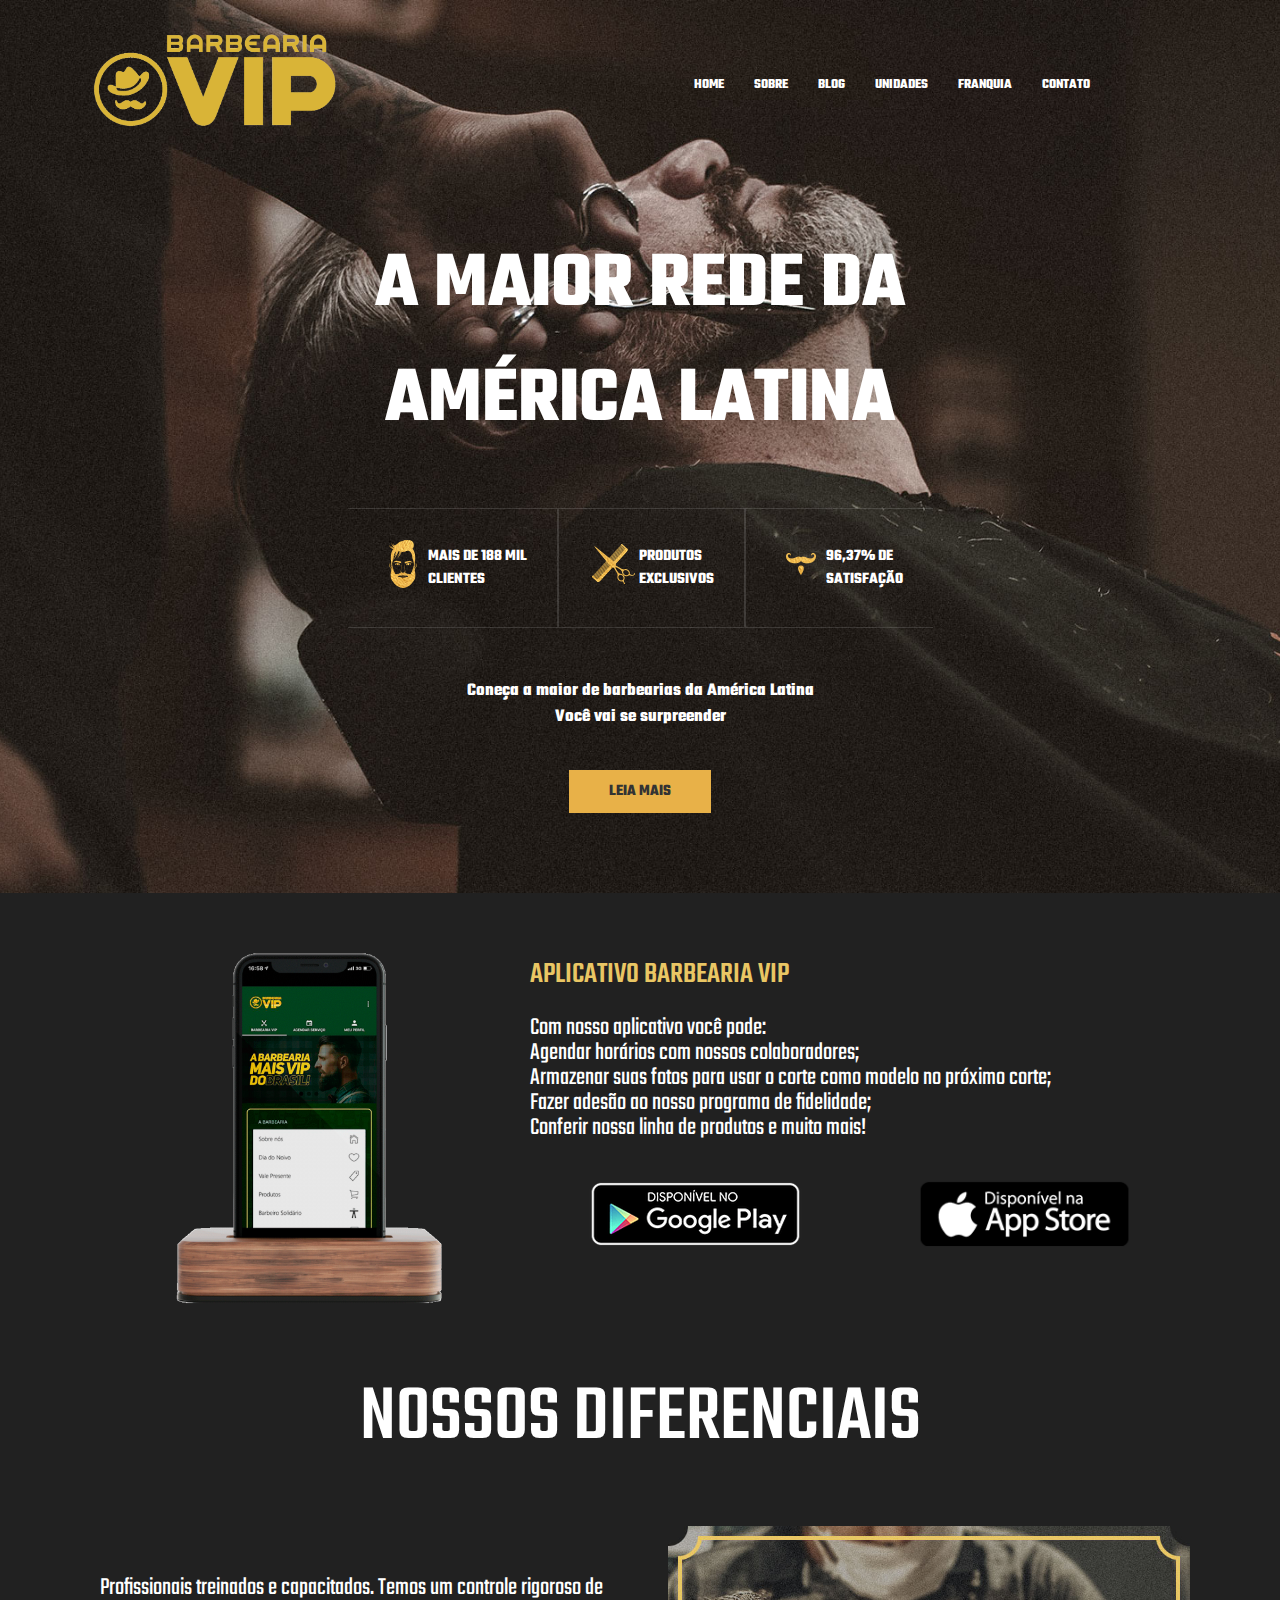
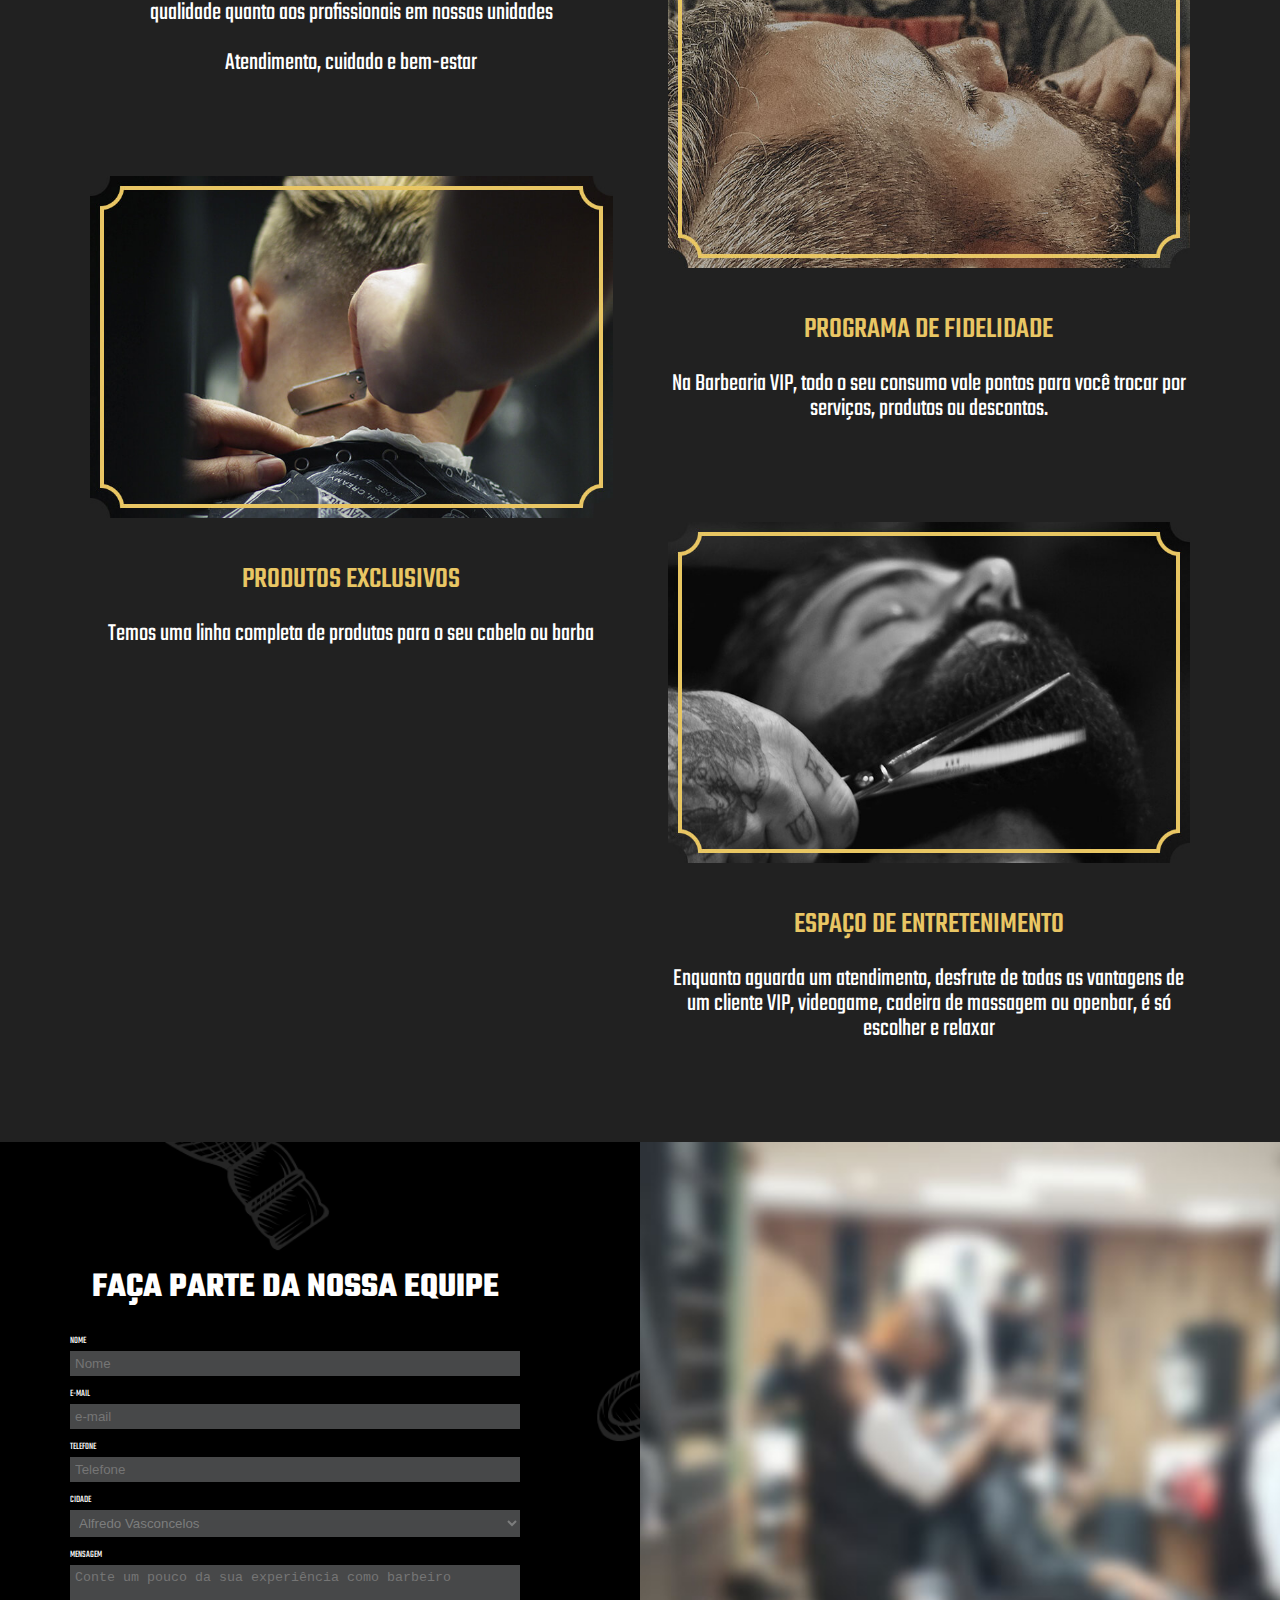
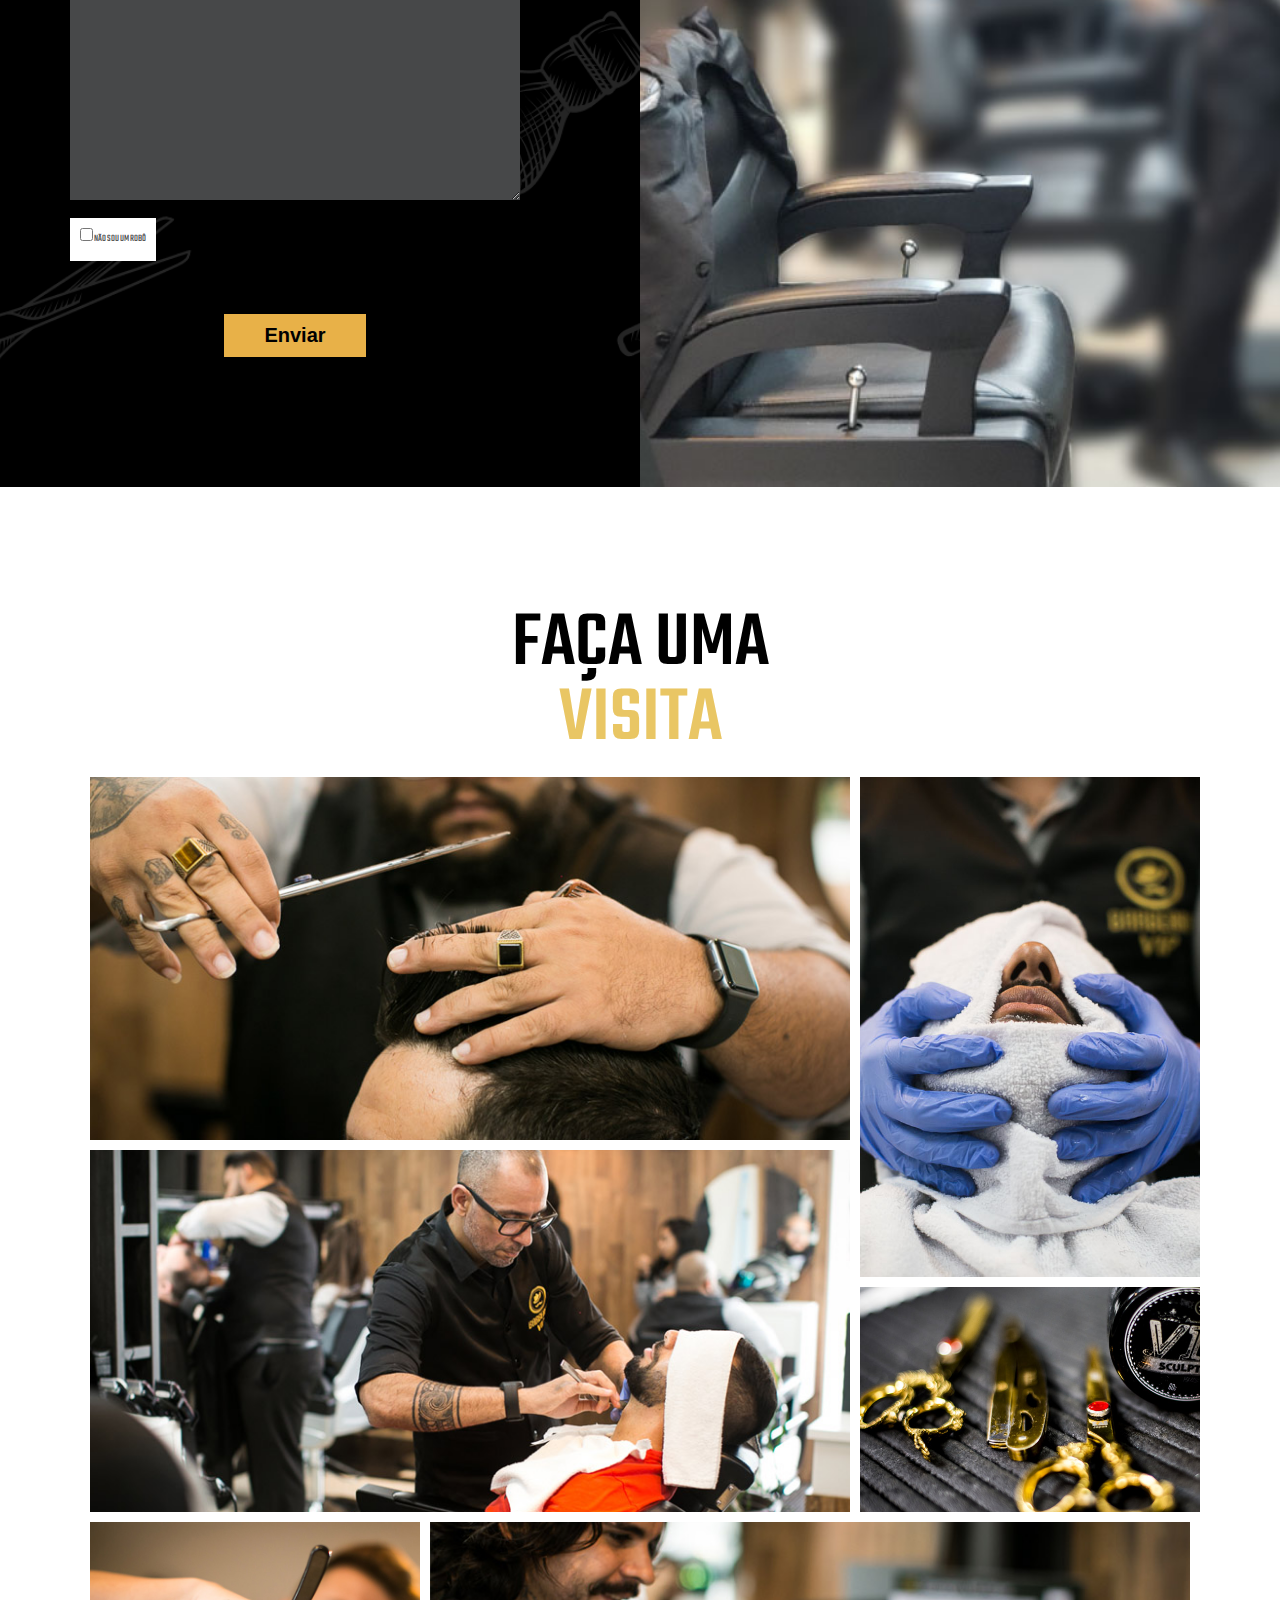
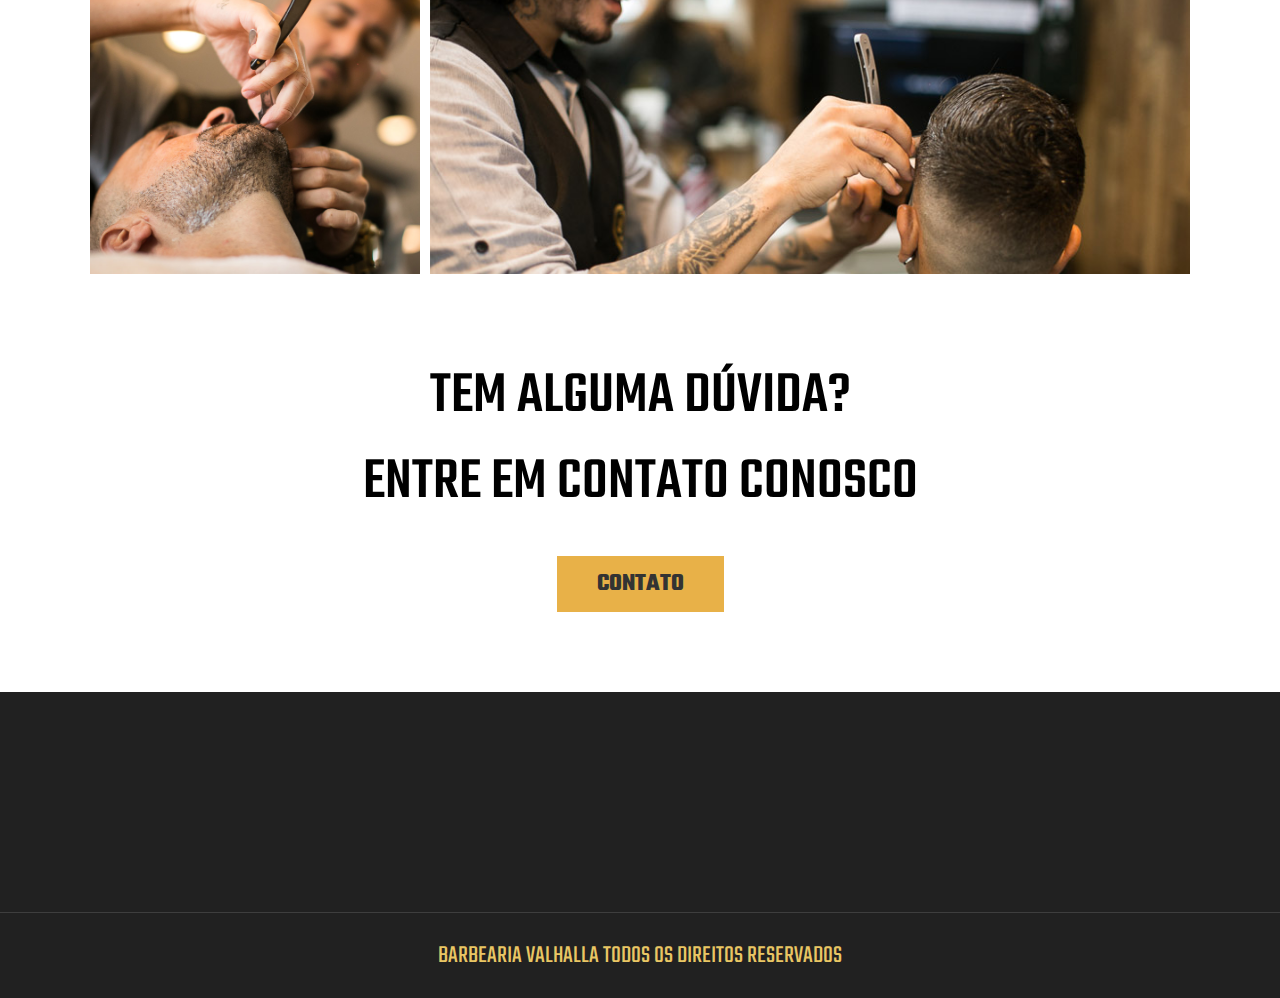
<file: index.html>
<!DOCTYPE html>
<html lang="pt-br">
  <head>
    <meta charset="UTF-8" />
    <meta http-equiv="X-UA-Compatible" content="IE=edge" />
    <meta name="viewport" content="width=device-width, initial-scale=1.0" />
    <title>Valhalla-Mais que uma Barbearia, um estilo de vida</title>
    <link rel="preconnect" href="https://fonts.gstatic.com" />
    <link
      href="https://fonts.googleapis.com/css2?family=Teko:wght@300;400;500;600;700&display=swap"
      rel="stylesheet"
    />
    <link rel="stylesheet" href="css/style.css" />
  </head>
  <body>
    <div id="barra-fixa" class="barra-fixa">
      <div class="container">
        <div class="nav">
          <div class="logo">
            <a href="/">
              <img src="img/logoDourada.png" alt="Logo Barbearia Valhalla" />
            </a>
          </div>
          <div class="menu">
            <ul>
              <li><a href="">Home</a></li>
              <li><a href="sobre.html" rel="next" target="_self">Sobre</a></li>
              <li><a href="">Blog</a></li>
              <li><a href="">Unidades</a></li>
              <li><a href="">Franquia</a></li>
              <li><a href="">Contato</a></li>
            </ul>
          </div>
        </div>
      </div>
    </div>

    <div class="capa">
      <div class="container">
        <div class="nav">
          <div class="logo">
            <a href="/">
              <img src="img/logoDourada.png" alt="Logo Barbearia Valhalla" />
            </a>
          </div>

          <div class="menu">
            <ul>
              <li><a href="index.html" rel="next" target="_self">Home</a></li>
              <li><a href="sobre.html" rel="next" target="_self">Sobre</a></li>
              <li><a href="blog.html" rel="next" target="_self">Blog</a></li>
              <li><a href="unidades.html" rel="next" target="_self">Unidades</a></li>
              <li><a href="franquia.html" rel="next" target="_self">Franquia</a></li>
              <li><a href="contato.html" rel="next" target="_self">Contato</a></li>
            </ul>
          </div>
        </div>

        <div class="slogan">
          <h1>
            A MAIOR REDE DA
            <br />
            AMÉRICA LATINA
          </h1>
        </div>

        <div class="items">
          <div class="item">
            <div class="item-img">
              <img src="img/iten-1.png" alt="icone rosto" />
            </div>
            <div class="item-text">
              Mais de 188 mil<br />
              clientes
            </div>
          </div>

          <div class="item">
            <div class="item-img">
              <img src="img/item-2.png" alt="icone tesoura" />
            </div>
            <div class="item-text">
              Produtos<br />
              exclusivos
            </div>
          </div>

          <div class="item">
            <div class="item-img">
              <img src="img/item-3.png" alt="icone pigode" />
            </div>
            <div class="item-text">
              96,37% de<br />
              satisfação
            </div>
          </div>
        </div>

        <div class="sub-title">
          <h2>
            Coneça a maior de barbearias da América Latina <br />
            Você vai se surpreender
          </h2>
        </div>

        <div class="leia"><a class="button" href="sobre.html" rel="next" target="_self">Leia Mais</a></div>
      </div>
    </div>

    <div class="meio">
      <div class="container">
        <div class="aplicativo">
          <div class="img-cel">
            <img src="img/cropped-iPhoneX-dock-BG-trnsp2.png" alt="" />
          </div>

          <div class="sobre-apk">
            <h2 class="title-amarelo">APLICATIVO BARBEARIA VIP</h2>
            <p class="textos">
              Com nosso aplicativo você pode:<br />
              Agendar horários com nossos colaboradores;<br />
              Armazenar suas fotos para usar o corte como modelo no próximo
              corte;<br />
              Fazer adesão ao nosso programa de fidelidade;<br />
              Conferir nossa linha de produtos e muito mais!<br />
            </p>
            <div class="ico-baixar">
              <div class="google-apk">
                <img src="img/Google-Play.png" alt="" />
              </div>
              <div class="aple-apk"><img src="img/APP-STORE.png" alt="" /></div>
            </div>
          </div>
        </div>

        <div class="title-meio">Nossos diferenciais</div>

        <div class="meio-nosso textos pt-3">

            <div class="column">
                <p class="pt-3">
                    Profissionais treinados e capacitados. Temos um controle rigoroso de qualidade quanto aos profissionais em nossas unidades<br><br>
                    Atendimento, cuidado e bem-estar
                </p>

                <div class="pt-3 aparece">
                    <img class="pt-3" src="img/barber3_pic29.jpg" alt="">
                    <div class="barra-aparece">
                        <div class="barra"></div>
                    </div>
                </div>

                <div>
                    <h2 class="title-amarelo pb-1">PRODUTOS EXCLUSIVOS</h2>
                    <p>Temos uma linha completa de produtos para o seu cabelo ou barba</p>
                </div>
            </div>

            <div class="column">

                <div class="aparece">
                    <img src="img/barber3_pic27.jpg" alt="">
                    <div class="barra-aparece">
                        <div class="barra"></div>
                    </div>
                </div>

                <div>
                    <h2 class="title-amarelo pb-1">PROGRAMA DE FIDELIDADE</h2>
                    
                    <p>Na Barbearia VIP, todo o seu consumo vale pontos para você trocar por serviços, produtos ou descontos.</p>
                </div>

                <div class="pt-3 aparece">
                    <img class="pt-3" src="img/barber3_pic28.jpg" alt="">
                    <div class="barra-aparece">
                        <div class="barra"></div>
                    </div>
                </div>

                <div class="pb-4">
                    <h2 class="title-amarelo pb-1">ESPAÇO DE ENTRETENIMENTO</h2>
                    
                    <p>Enquanto aguarda um atendimento, desfrute de todas as vantagens de um cliente VIP, videogame, cadeira de massagem ou openbar, é só escolher e relaxar</p>
                </div>
            </div>

        </div>

      </div>
    </div>

    <div class="contato-1">
      <div class="contato">
        <div class="container">
          <h2>Faça parte da nossa equipe</h2>
          <form action="codigo/contato.php" method="POST">
            <div>
              <label for="nome">Nome</label>
              <input type="text" name="nome" id="nome" placeholder="Nome" />
            </div>
            <div>
              <label for="email">E-mail</label>
              <input
                type="email"
                name="email"
                id="email"
                placeholder="e-mail"
              />
            </div>
            <div>
              <label for="telefone">Telefone</label>
              <input
                type="tel"
                name="telefone"
                id="telefone"
                placeholder="Telefone"
              />
            </div>
            <div>
              <label for="cidade">Cidade</label>
              <select name="cidade" id="cidade">
                <option value="alfredo">Alfredo Vasconcelos</option>
                <option value="barbacena">Barbacena</option>
                <option value="ressaquinha">Ressaquinha</option>
              </select>
            </div>
            <div>
              <label for="sms">Mensagem</label>
              <textarea
                name="mensagem"
                id="sms"
                rows="15"
                placeholder="Conte um pouco da sua experiência como barbeiro "
              ></textarea>
            </div>
            <div class="captcha">
              <label>
                <input type="checkbox" name="captcha" />
                Não sou um robô
              </label>
            </div>
            <div class="enviar">
              <button class="button" type="submit">Enviar</button>
            </div>
          </form>
        </div>
      </div>
      <div class="cadeira"></div>
    </div>

    <div class="visita">

        <div class="container">
            <div>
                <h1 class="title-2">Faça uma</h1>
                <h1 class="title-3">visita</h1>
            </div>
            <div class="img-local">
                <div class="img-top">
                    <div class="img-top-esquerdo">
                        <div class="img-1"></div>
                        <div class="img-3"></div>
                    </div>
                    <div class="img-top-direito">
                        <div class="img-2"></div>
                        <div class="img-4"></div>
                    </div>
                </div>
                <div class="img-bottom">
                    <div class="img-5"></div>
                    <div class="img-6"></div>
                </div>
            </div>

        

              <div class="duvida">
                <h1>TEM ALGUMA DÚVIDA?<br>
                  ENTRE EM CONTATO CONOSCO</h1>
              </div>

              <div class="contato-f">
                <a class="button" href="contato.html" rel="next" target="_self">Contato</a>
              </div>
            

        </div>

        <div class="caixa-final"></div>

        <div class="direitos title-amarelo">
           Barbearia Valhalla todos os direitos reservados
        </div>
        

    </div>

    <script src="js/scripts.js"></script>
  </body>
</html>
</file>
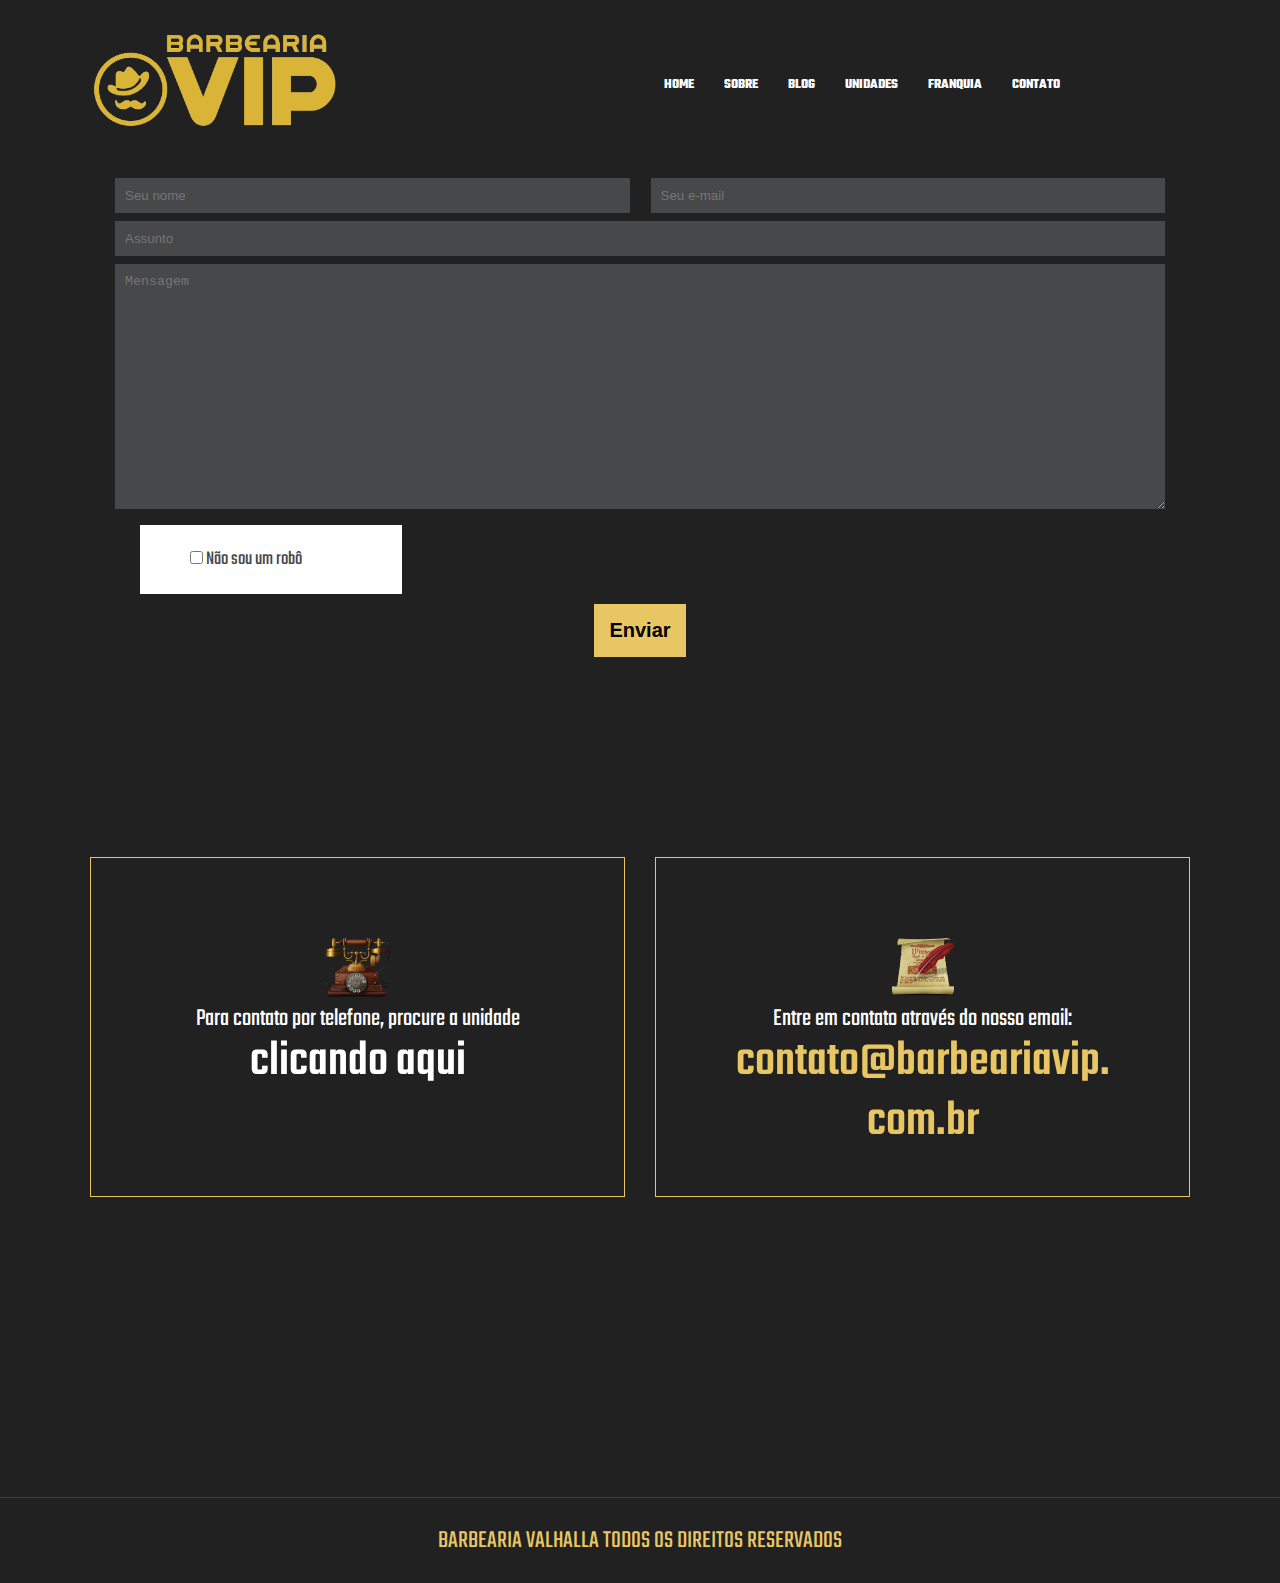
<file: contato.html>
<!DOCTYPE html>
<html lang="pt-br">
<head>
    <meta charset="UTF-8">
    <meta http-equiv="X-UA-Compatible" content="IE=edge">
    <meta name="viewport" content="width=device-width, initial-scale=1.0">
    <title>ENVIE UMA MENSAGEM</title>
    <link
    href="https://fonts.googleapis.com/css2?family=Teko:wght@300;400;500;600;700&display=swap"
    rel="stylesheet"
  />

  <link rel="stylesheet" href="css/style-contato.css">
</head>
<body>
    
    <div class="barra-fixa">
        <div class="container">
          <div class="nav">
            <div class="logo">
              <a href="/">
                <img src="img/logoDourada.png" alt="Logo Barbearia Valhalla" />
              </a>
            </div>
            <div class="menu">
              <ul>
              <li><a href="index.html" rel="next" target="_self">Home</a></li>
              <li><a href="sobre.html" rel="next" target="_self">Sobre</a></li>
              <li><a href="blog.html" rel="next" target="_self">Blog</a></li>
              <li><a href="unidades.html" rel="next" target="_self">Unidades</a></li>
              <li><a href="franquia.html" rel="next" target="_self">Franquia</a></li>
              <li><a href="contato.html" rel="next" target="_self">Contato</a></li>
              </ul>
            </div>
          </div>
        </div>
      </div>

      <div class="contato container">

        <form action="codigo/contato.php" method="POST">
            <div class="top">
                <div class="top-1">
                    <label for="nome"></label>
                    <input type="text" name="nome" id="nome" placeholder="Seu nome">
                </div>
                <div class="top-2">
                    <label for="email"></label>
                    <input type="email" name="email" id="email" placeholder="Seu e-mail">
                </div>
            </div>

            <div class="bottom">
                <div>
                    <label for="assunto"></label>
                    <input type="text" name="assunto" id="assunto" placeholder="Assunto">
                </div>
                <div>
                    <label for="sms"></label>
                    <textarea name="mensagem" id="sms" rows="15" placeholder="Mensagem"></textarea>
                </div>
            

            <div class="captcha">
                <label>
                  <input type="checkbox" name="captcha" />
                  Não sou um robô
                </label>
            </div>

            <div class="enviar">
                <button class="button" type="submit">Enviar</button>
            </div>
            </div>

        </form>
      </div>

      <div class="contato-1 container">
          <div class="telefone">
              <img src="img/Telephone-icon.png" alt="">
              <div class="title-1">Para contato por telefone, procure a unidade</div>
              <div class="title-1"><a href="unidades.html" rel="next" target="_self">clicando aqui</a></div>
          </div>
          <div class="email">
            <img src="img/carta-icon.png" alt="">
              <div class="title-1">Entre em contato através do nosso email:</div>
            <div class="title-amarelo">contato@barbeariavip.com.br</div>
          </div>
      </div>

      <div class="caixa-final">
    </div>

    <div class="direitos title-amarelo">
       Barbearia Valhalla todos os direitos reservados
    </div>
</body>
</html>
</file>
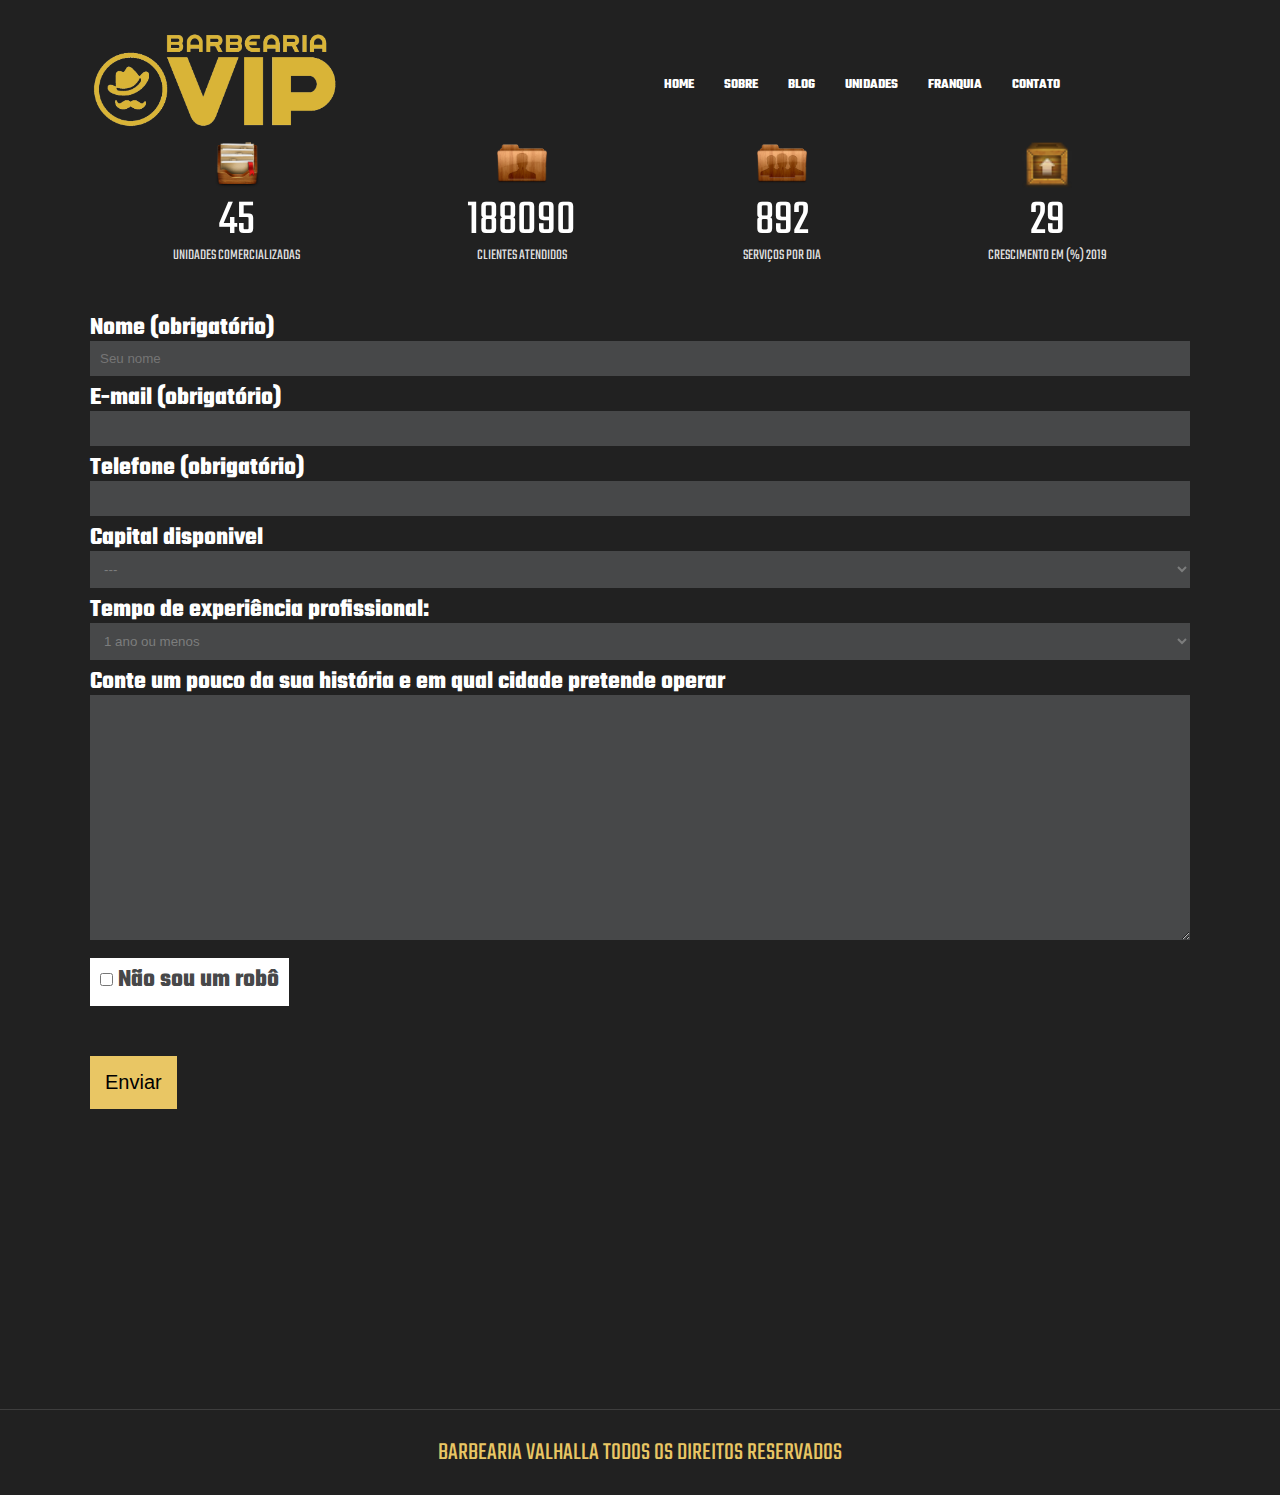
<file: franquia.html>
<!DOCTYPE html>
<html lang="pt-br">
<head>
    <meta charset="UTF-8">
    <meta http-equiv="X-UA-Compatible" content="IE=edge">
    <meta name="viewport" content="width=device-width, initial-scale=1.0">
    <title>SEJA UM FRANQUEADO</title>
    <link
      href="https://fonts.googleapis.com/css2?family=Teko:wght@300;400;500;600;700&display=swap"
      rel="stylesheet"
    />

    <link rel="stylesheet" href="css/style-franquia.css">
</head>
<body>
    
    <div class="barra-fixa">
        <div class="container">
          <div class="nav">
            <div class="logo">
              <a href="/">
                <img src="img/logoDourada.png" alt="Logo Barbearia Valhalla" />
              </a>
            </div>
            <div class="menu">
              <ul>
              <li><a href="index.html" rel="next" target="_self">Home</a></li>
              <li><a href="sobre.html" rel="next" target="_self">Sobre</a></li>
              <li><a href="blog.html" rel="next" target="_self">Blog</a></li>
              <li><a href="unidades.html" rel="next" target="_self">Unidades</a></li>
              <li><a href="franquia.html" rel="next" target="_self">Franquia</a></li>
              <li><a href="contato.html" rel="next" target="_self">Contato</a></li>
              </ul>
            </div>
          </div>
        </div>
      </div>

      <div class="ico container">
          <div class="calender">
              <img src="img/ico-calender.png" alt="">
              <p class="title-1">45</p>
              <p class="title-2">unidades comercializadas</p>
          </div>

          <div class="1-pepoo">
              <img src="img/ico-1-pessoa.png" alt="">
              <p class="title-1">188090</p>
              <p class="title-2">clientes atendidos</p>
          </div>

          <div class="2-pepoo">
              <img src="img/ico-2-pessoas.png" alt="">
              <p class="title-1">892</p>
              <p class="title-2">serviços por dia</p>
          </div>

          <div class="crescimento">
              <img src="img/seta.png" alt="">
              <p class="title-1">29</p>
              <p class="title-2">crescimento em (%) 2019</p>
          </div>
      </div>

      <div class="contato container">

        <form action="codigo/contato.php" method="POST">

            <div>
                <label for="nome">Nome (obrigatório)</label>
                <input type="text" name="nome" id="nome" placeholder="Seu nome">
            </div>

            <div>
                <label for="email">E-mail (obrigatório)</label>
                <input type="email" name="email" id="email">
            </div>

            <div>
                <label for="telefone">Telefone (obrigatório)</label>
                <input type="tel" name="telefone" id="telefone">
            </div>

            <div>
                <label for="capital">Capital disponivel</label>
                <select name="capital" id="capital" >
                    <option value="nada">---</option>
                    <option value="100">até 100 mil</option>
                    <option value="200">101 mil a 200 mil</option>
                    <option value="300">201 mil a 300 mil</option>
                    <option value="acima">Acima de 301 mil</option>
                    <option value="nao">Prefiro não informar</option>

                </select>
            </div>

            <div>
                <label for="experiencia">Tempo de experiência profissional:</label>
                <select name="experiencia" id="experiencia">
                    <option value="1">1 ano ou menos</option>
                    <option value="2">1 e 2 anos</option>
                    <option value="3">3 a 4 anos</option>
                    <option value="4">4 a 5 anos</option>
                    <option value="5">Mais de 5 anos</option>

                </select>
            </div>

            <div>
                <label for="sms">Conte um pouco da sua história e em qual cidade pretende operar</label>
                <textarea name="mensagem" id="sms" rows="15"></textarea>
            </div>

            <div class="captcha">
                <label>
                  <input type="checkbox" name="captcha" />
                  Não sou um robô
                </label>
            </div>

            <div class="enviar">
                <button class="button" type="submit">Enviar</button>
            </div>
        </form>

      </div>

      <div class="caixa-final">
    </div>

    <div class="direitos title-amarelo">
       Barbearia Valhalla todos os direitos reservados
    </div>

</body>
</html>
</file>
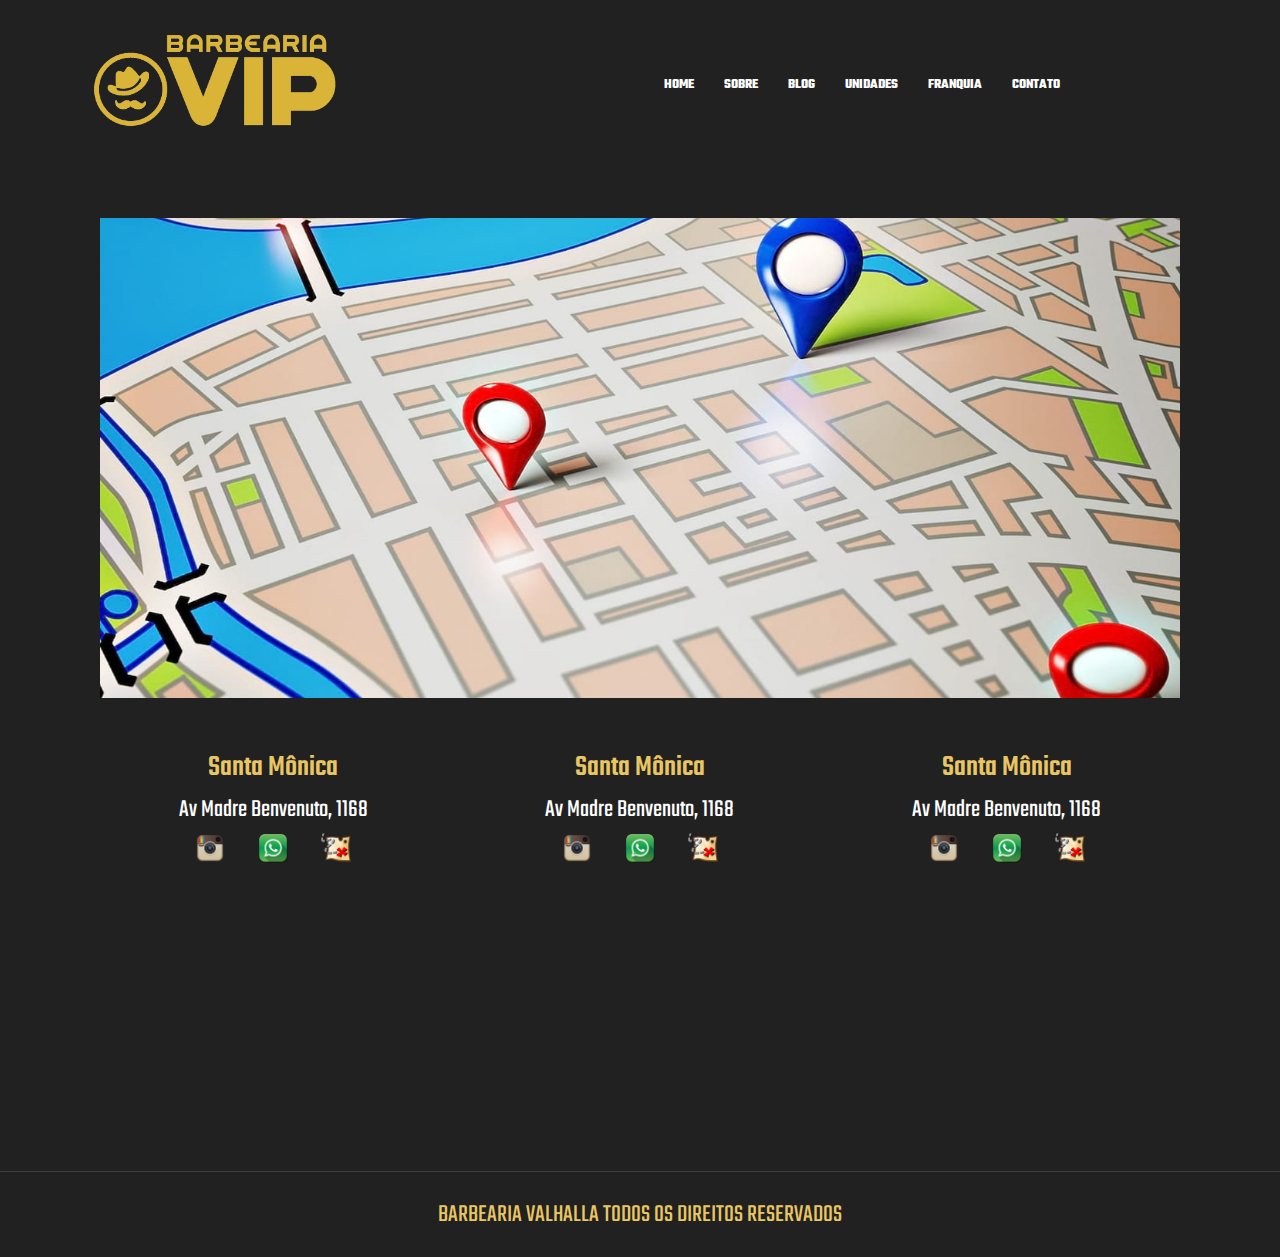
<file: unidades.html>
<!DOCTYPE html>
<html lang="pt-br">
<head>
    <meta charset="UTF-8">
    <meta http-equiv="X-UA-Compatible" content="IE=edge">
    <meta name="viewport" content="width=device-width, initial-scale=1.0">
    <title>Encontre uma Unidadde</title>
    <link rel="preconnect" href="https://fonts.gstatic.com" />
    <link
      href="https://fonts.googleapis.com/css2?family=Teko:wght@300;400;500;600;700&display=swap"
      rel="stylesheet"
    />
    <link rel="stylesheet" href="css/style-unidade.css">

</head>
<body>
    
    <div class="barra-fixa">
        <div class="container">
          <div class="nav">
            <div class="logo">
              <a href="/">
                <img src="img/logoDourada.png" alt="Logo Barbearia Valhalla" />
              </a>
            </div>
            <div class="menu">
              <ul>
              <li><a href="index.html" rel="next" target="_self">Home</a></li>
              <li><a href="sobre.html" rel="next" target="_self">Sobre</a></li>
              <li><a href="blog.html" rel="next" target="_self">Blog</a></li>
              <li><a href="unidades.html" rel="next" target="_self">Unidades</a></li>
              <li><a href="franquia.html" rel="next" target="_self">Franquia</a></li>
              <li><a href="contato.html" rel="next" target="_self">Contato</a></li>
              </ul>
            </div>
          </div>
        </div>
      </div>

      <div class="mapa container">
          <div class="img"></div>
      </div>

      <div class="locais container">
          <div class="cidades">

            <div class="title-amarelo">Santa Mônica</div>
            <div class="title-1">Av Madre Benvenuto, 1168</div>
            <div class="ico">

                <div><img src="img/Instagram-icon.png" alt=""></div>
                <div><img src="img/Apps-Whatsapp-icon.png" alt=""></div>
                <div><img src="img/ico-map.png" alt=""></div>

            </div>

          </div>

          <div class="cidades">

            <div class="title-amarelo">Santa Mônica</div>
            <div class="title-1">Av Madre Benvenuto, 1168</div>
            <div class="ico">

                <div><img src="img/Instagram-icon.png" alt=""></div>
                <div><img src="img/Apps-Whatsapp-icon.png" alt=""></div>
                <div><img src="img/ico-map.png" alt=""></div>

            </div>

          </div>

          <div class="cidades">

            <div class="title-amarelo">Santa Mônica</div>
            <div class="title-1">Av Madre Benvenuto, 1168</div>
            <div class="ico">

                <div><img src="img/Instagram-icon.png" alt=""></div>
                <div><img src="img/Apps-Whatsapp-icon.png" alt=""></div>
                <div><img src="img/ico-map.png" alt=""></div>

            </div>

          </div>
          
      </div>

      <div class="caixa-final">
    </div>

    <div class="direitos title-amarelo">
       Barbearia Valhalla todos os direitos reservados
    </div>
</body>
</html>
</file>
<file: css/style.css>
* {
  margin: 0;
  padding: 0;
  outline: none;
  box-sizing: border-box;
  text-decoration: none;
}

body {
  font-family: "Teko", sans-serif;
}
.capa {
  background-image: url("../img/foto-capa.jpg");
  background-repeat: no-repeat;
  background-position: center;
  background-size: cover;
}

.logo img {
  height: 100px;
}

.container {
  width: 1100px;
  margin: 0 auto;
}

.capa .container .nav .menu ul li a:hover {
  color: #e8b148;
}

.capa .container .nav .menu ul li > a:active {
  color: #e8b148;
}

.nav {
  padding-top: 30px;
  display: flex;
  justify-content: space-between;
  align-items: center;
}

.menu ul {
  display: flex;
  list-style: none;
  margin-right: 100px;
}

.menu ul li {
  margin-left: 30px;
}

.menu ul li a {
  color: white;
  font-size: 14px;
  text-transform: uppercase;
  font-weight: bold;
}

.slogan {
  color: white;
  font-size: 40px;
  text-align: center;
  margin-top: 90px;
}

.items {
  display: flex;
  justify-content: center;
  margin-top: 50px;
}

.items .item {
  border: 0.2px solid rgba(180, 180, 180, 0.2);
  display: flex;
  align-items: center;
  padding: 30px;
}

.item-text {
  color: white;
  text-transform: uppercase;
  font-weight: bold;
}

.items .item:first-child {
  border-left: 0;
}

.items .item:last-child {
  border-right: 0;
}

.sub-title {
  text-align: center;
  color: white;
  margin-top: 50px;
  font-size: 12px;
}

.leia {
  display: flex;
  justify-content: center;
  padding: 40px 0 80px 0;
}

.button {
  padding: 10px 40px;
  background-color: #e8b148;
  color: #333;
  font-weight: bold;
  text-transform: uppercase;
  border: 0;
}

.barra-fixa {
  background-color: black;
  position: fixed;
  width: 100%;
  margin-top: -68px;
  transition: 0.8s;
}

.barra-fixa .nav {
  padding: 10px 0;
}

.barra-fixa .logo img {
  height: 40px;
}

.contato-1 {
  display: flex;
  background-color: black;
}

.cadeira {
  background-image: url("../img/cadeira.jpg");
  width: 50%;
  background-repeat: no-repeat;
  background-size: cover;
  background-position: bottom center;
}

.contato {
  background-image: url("../img/barber3_pic10.png");
  width: 50%;
  background-size: cover;
  background-position: center;
  display: flex;
  justify-content: end;
}

.contato h2 {
  color: white;
  text-align: center;
  font-size: 35px;
  text-transform: uppercase;
  padding: 120px 0 20px 0;
}

.contato .container {
  width: 500px;
  padding-right: 50px;
}

.contato label {
  color: white;
  display: block;
  font-size: 10px;
  text-transform: uppercase;
  margin-bottom: 3px;
}

.contato input,
.contato select,
.contato textarea {
  width: 100%;
  padding: 5px;
  background-color: #474849;
  border: 0;
  margin-bottom: 10px;
  color: #7c7d7d;
}

.contato input[type="checkbox"] {
  width: auto;
}

.captcha label {
  background-color: white;
  display: inline-block;
  color: #474849;
  padding: 10px;
}

.contato .enviar {
  display: flex;
  justify-content: center;
  padding: 50px 0 130px 0;
}

.contato .enviar .button {
  font-size: 20px;
  text-transform: initial;
  color: black;
}

.meio {
  background-color: #212121;
}

.img-cel {
  width: 40%;
}

.img-cel img {
  width: 100%;
}

.title-amarelo {
  color: #e9c664;
  text-transform: uppercase;
  font-weight: 500;
  font-size: 30px;
}

.meio .container .aplicativo .sobre-apk p {
  padding-top: 20px;
}

.textos {
    color: white;
    font-size: 25px;
    line-height: 25px;
  }

.aplicativo {
  display: flex;
  padding-top: 20px;
  justify-content: center;
}

.sobre-apk {
  padding-top: 40px;
  width: 60%;
}

.ico-baixar {
  display: flex;
  justify-content: space-around;
  padding-top: 40px;
}

.title-meio {
    color: white;
    text-transform: uppercase;
    text-align: center;
    font-size: 80px;
    font-weight: 500;
}

.meio-nosso {
    display: flex;
    justify-content: space-between;
}

.meio-nosso .column {
    display: flex;
    width: 47.5%;
    flex-direction: column;
    align-items: center;
    text-align: center;

}

.meio-nosso img {
    width: 100%;
}

.pt-3 {
    padding-top: 50px;
}

.pt-1 {
    padding-top: 30px;
}

.pb-1 {
    padding-bottom: 30px;
}

.py-1 {
    padding-top: 30px;
    padding-bottom: 30px;
}

.pb-4 {
    padding-bottom: 100px;
}

.barra-aparece {
    display: flex;
    justify-content: center;
    margin-top: 20px;
    margin-bottom: 20px;
}

.barra-aparece .barra {
    background-color: #e9c664;
    width: 0;
    height: 2px;
    transition: 0.9s;

}

.aparece:hover .barra {
    width: 40%;
}

.title-2 {
    font-size: 80px;
    text-transform: uppercase;
    text-align: center;
    padding-top: 100px;
    font-weight: 500;
}

.title-3 {
    font-size: 80px;
    text-transform: uppercase;
    color: #E9C664;
    text-align: center;
    font-weight: 500;
    margin-top: -40px;
}

.img-top {
    display: flex;
}

.img-top-esquerdo {
    width: calc(70% - 10px);
    margin-right: 10px;
    height: 735px;
}
.img-1 {
    background-image: url("../img/1.jpg");
    background-position: center;
    background-size: cover;
    height: 362.5px;
}

.img-3 {
    background-image: url("../img/3.jpg");
    height: 362.5px;
    margin-top: 10px;
    background-position: center;
    background-size: cover;
}

.img-top-direito {
    width: 30%;
    height: 735px;
}

.img-2 {
    background-image: url("../img/2.jpg");
    width: 340px;
    height: 500px;
    background-position: center;
    background-size: cover;
}

.img-4 {
    background-image: url("../img/4.jpg");
    width: 340px;
    height: 225px;
    background-position: center;
    background-size: cover;
    margin-top: 10px;
}

.img-bottom {
  display: flex;
}

.img-5 {
  width: 30%;
  background-image: url("../img/5.jpg");
  height: 352px;
  background-position: center;
  background-size: cover;
  margin-top: 10px;
  margin-right: 10px;
}

.img-6 {
  width: calc(70% - 10px);
  background-image: url("../img/6.jpg");
  height: 352px;
  background-position: center;
  background-size: cover;
  margin-top: 10px;
}

.duvida {
  margin-top: 80px;
}

.duvida h1 {
  text-transform: uppercase;
  text-align: center;
  font-weight: 500;
  font-size: 60px;
  
}

.contato-f {
  display: flex;
  justify-content: center;
  margin-top: 30px;
  font-size: 25px;
  font-weight: 400;
  text-transform: initial;
}

.caixa-final {
  width: 100%;
  height: 220px;
  background-color: #212121;
  margin-top: 80px;
}

.direitos {
  display: flex;
  width: 100%;
  height: 86px;
  background-color: #212121;
  justify-content: center;
  align-items: center;
  color: #E9C664;
  font-size: 25px;
  text-transform: uppercase;
  font-weight: 400;
  border-top: 1px solid rgba(180, 180, 180, 0.2);
}
</file>
<file: css/style-contato.css>
* {
    margin: 0;
    padding: 0;
    outline: none;
    box-sizing: border-box;
    text-decoration: none;
  }
  
  body {
    font-family: "Teko", sans-serif;
    background-color: #212121;
  }

  .title-1 {
      color: white;
      font-size: 25px;
      line-height: 25px;
      font-weight: 400;
  }

  .title-amarelo {
      font-size: 50px;
      line-height: 60px;
      font-weight: 500;
      color: #E9C664;
  }

  .logo img {
    height: 100px;
  }
  
  .container {
    width: 1100px;
    margin: 0 auto;
  }
  
  .container .nav .menu ul li a:hover {
    color: #e8b148;
  }

  .nav {
    display: flex;
    justify-content: space-between;
    align-items: center;
    margin-top: 30px;
  }
  
  .menu ul {
    display: flex;
    list-style: none;
    margin-right: 100px;
  }
  
  .menu ul li {
    margin-right: 30px;
  }
  
  .menu ul li a {
    color: white;
    text-transform: uppercase;
    font-weight: bold;
    font-size: 14px;
  }

  .contato .top {
      display: flex;
      justify-content: space-between;
      margin-top: 40px;
  }

  .contato .top .top-1,
  .contato .top .top-2 {
      width: 49%;
      margin-bottom: 8px;
  }

  .contato .top input {
      width: 100%;
      padding: 10px;
      background-color: #474849;
      border: 0;
  }

  .contato .bottom input,
  .contato .bottom textarea {
      width: 100%;
      padding: 10px;
      background-color: #474849;
      border: 0;
      margin-bottom: 8px;
  }

  .top,
  .bottom,
  .captcha,
  .enviar {
      margin-left: 25px;
      margin-right: 25px;
  }

  .contato input[type="checkbox"] {
    width: auto;
  }
  
  .captcha label {
    background-color: white;
    display: inline-block;
    color: #474849;
    padding: 20px 100px 20px 50px;
    font-size: 20px;
  }

  .contato .enviar {
    display: flex;
    justify-content: center;
    margin-top: 10px;
}

.contato .enviar .button {
    color: black;
    font-size: 20px;
    padding: 15px;
    background-color: #E9C664;
    border: 0;
    font-weight: bold;

}

.caixa-final {
    width: 100%;
    height: 220px;
    background-color: #212121;
    margin-top: 80px;
  }
  
  .direitos {
    display: flex;
    width: 100%;
    height: 86px;
    background-color: #212121;
    justify-content: center;
    align-items: center;
    color: #E9C664;
    font-size: 25px;
    text-transform: uppercase;
    font-weight: 400;
    border-top: 1px solid rgba(180, 180, 180, 0.2);
  }

  .contato-1 {
      display: flex;
      margin-top: 200px;
      justify-content: space-between;
  }

  .telefone {
      width: calc(50% - 15px);
      height: 340px;
      padding: 7%;
      border: 1px solid #E9C664;
      text-align: center;
      margin-right: 15px;
  }

  .email {
      word-break: break-all;
      width: calc(50% - 15px);
      height: 340px;
      padding: 7%;
      border: 1px solid #E9C664;
      text-align: center;
      margin-left: 15px;
  }

  .contato-1 .telefone .title-1 a {
    font-size: 50px;
    line-height: 60px;
    font-weight: 500;
    color: white;
  }
</file>
<file: css/style-franquia.css>
* {
    margin: 0;
    padding: 0;
    outline: none;
    box-sizing: border-box;
    text-decoration: none;
  }
  
  body {
    font-family: "Teko", sans-serif;
    background-color: #212121;
  }

  .title-1 {
      color: white;
      font-size: 50px;
      line-height: 50px;
      font-weight: 400;
      text-transform: uppercase;
  }

  .title-2 {
      color: #DEDEDE;
      font-size: 15px;
      line-height: 20px;
      font-weight: 400;
      text-transform: uppercase;
  }

  .logo img {
    height: 100px;
  }
  
  .container {
    width: 1100px;
    margin: 0 auto;
  }
  
  .container .nav .menu ul li a:hover {
    color: #e8b148;
  }

  .nav {
    display: flex;
    justify-content: space-between;
    align-items: center;
    margin-top: 30px;
  }
  
  .menu ul {
    display: flex;
    list-style: none;
    margin-right: 100px;
  }
  
  .menu ul li {
    margin-right: 30px;
  }
  
  .menu ul li a {
    color: white;
    text-transform: uppercase;
    font-weight: bold;
    font-size: 14px;
  }

  .ico {
      display: flex;
      justify-content: space-around;
      align-items: center;
      text-align: center;
  }

  .ico img {
      width: 50px;
      height: 50px;
  }

  .contato {
      margin-top: 50px;
  }

  .contato label {
      color: white;
      display: block;
      font-size: 25px;
      line-height: 25px;
      font-weight: bold;
  }

  .contato input,
.contato select,
.contato textarea {
  width: 100%;
  padding: 10px;
  background-color: #474849;
  border: 0;
  margin-bottom: 10px;
  color: #7c7d7d;
}

.contato input[type="checkbox"] {
    width: auto;
  }
  
  .captcha label {
    background-color: white;
    display: inline-block;
    color: #474849;
    padding: 10px;
  }

  .contato .enviar {
      display: flex;
      margin-top: 50px;
      
  }

  .contato .enviar .button {
      color: black;
      font-size: 20px;
      padding: 15px;
      background-color: #E9C664;
      border: 0;
      font-weight: 400;
  }

  .caixa-final {
    width: 100%;
    height: 220px;
    background-color: #212121;
    margin-top: 80px;
  }
  
  .direitos {
    display: flex;
    width: 100%;
    height: 86px;
    background-color: #212121;
    justify-content: center;
    align-items: center;
    color: #E9C664;
    font-size: 25px;
    text-transform: uppercase;
    font-weight: 400;
    border-top: 1px solid rgba(180, 180, 180, 0.2);
  }
</file>
<file: css/style-unidade.css>
* {
    margin: 0;
    padding: 0;
    outline: none;
    box-sizing: border-box;
    text-decoration: none;
  }
  
  body {
    font-family: "Teko", sans-serif;
    background-color: #212121;
  }

  .title-amarelo {
      color: #E9C664;
      font-size: 30px;
      line-height: 40px;
      font-weight: 500;
  }

  .title-1 {
      color: white;
      font-size: 25px;
      line-height: 25px;
      font-weight: 400;
  }

  .logo img {
    height: 100px;
  }
  
  .container {
    width: 1100px;
    margin: 0 auto;
  }
  
  .container .nav .menu ul li a:hover {
    color: #e8b148;
  }

  .nav {
    display: flex;
    justify-content: space-between;
    align-items: center;
    margin-top: 30px;
  }
  
  .menu ul {
    display: flex;
    list-style: none;
    margin-right: 100px;
  }
  
  .menu ul li {
    margin-right: 30px;
  }
  
  .menu ul li a {
    color: white;
    text-transform: uppercase;
    font-weight: bold;
    font-size: 14px;
  }

  .mapa {
      height: 480px;
      width: 1080px;
      margin-top: 80px;
  }

  .mapa .img {
      background-image: url("../img/mapa.jpg");
      background-position: center;
      background-size: cover;
      height: 480px;
  }

  .locais {
      margin-top: 50px;
      display: flex;
      justify-content: space-around;
  }

  .cidades {
      text-align: center;
  }

  .cidades .title-1 {
      margin-top: 10px;
  }

  .ico {
      display: flex;
      justify-content: space-around;
      margin-top: 10px;
  }

  .ico img {
      width: 30px;
      height: 30px;
  }

  .caixa-final {
    width: 100%;
    height: 220px;
    background-color: #212121;
    margin-top: 80px;
  }
  
  .direitos {
    display: flex;
    width: 100%;
    height: 86px;
    background-color: #212121;
    justify-content: center;
    align-items: center;
    color: #E9C664;
    font-size: 25px;
    text-transform: uppercase;
    font-weight: 400;
    border-top: 1px solid rgba(180, 180, 180, 0.2);
  }
</file>
